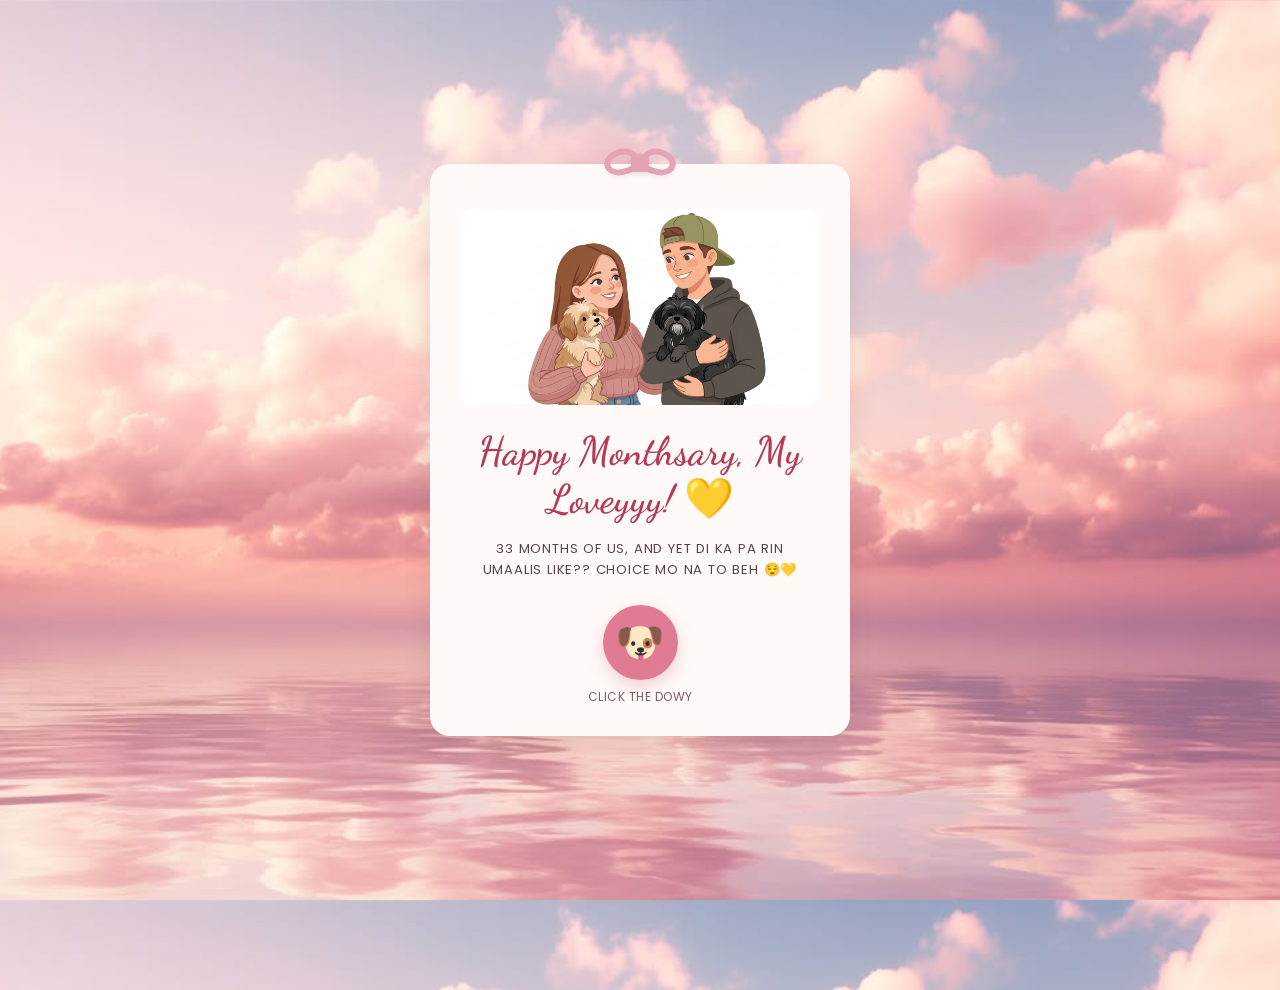
<file: index.html>
<!DOCTYPE html>
<html lang="en">
<head>
    <meta charset="UTF-8">
    <meta name="viewport" content="width=device-width, initial-scale=1.0">
    <title>Happy Monthsary, My Loveyyy! </title>
<!-- Google Fonts -->
<link href="https://fonts.googleapis.com/css2?family=Dancing+Script:wght@400;600&family=Poppins:wght@300;400;500&display=swap" rel="stylesheet">
<link rel="stylesheet" href="style.css">
</head>
<body>

    <!-- Heavily packed dense floating heart layout -->
    <div class="heart-bg">
        <div class="roaming-heart" style="left: 3%; animation-duration: 6s; animation-delay: 0s;">💛</div>
        <div class="roaming-heart" style="left: 8%; animation-duration: 9s; animation-delay: 3s;">❤️</div>
        <div class="roaming-heart" style="left: 14%; animation-duration: 7s; animation-delay: 1s;">💛</div>
        <div class="roaming-heart" style="left: 20%; animation-duration: 11s; animation-delay: 4.5s;">❤️</div>
        <div class="roaming-heart" style="left: 25%; animation-duration: 8s; animation-delay: 2s;">💛</div>
        <div class="roaming-heart" style="left: 31%; animation-duration: 10s; animation-delay: 0.5s;">❤️</div>
        <div class="roaming-heart" style="left: 37%; animation-duration: 6.5s; animation-delay: 5s;">💛</div>
        <div class="roaming-heart" style="left: 42%; animation-duration: 12s; animation-delay: 1.5s;">❤️</div>
        <div class="roaming-heart" style="left: 48%; animation-duration: 9s; animation-delay: 3.5s;">💛</div>
        <div class="roaming-heart" style="left: 54%; animation-duration: 7.5s; animation-delay: 0.2s;">❤️</div>
        <div class="roaming-heart" style="left: 60%; animation-duration: 11s; animation-delay: 6s;">💛</div>
        <div class="roaming-heart" style="left: 65%; animation-duration: 8.5s; animation-delay: 2.2s;">❤️</div>
        <div class="roaming-heart" style="left: 71%; animation-duration: 10s; animation-delay: 4s;">💛</div>
        <div class="roaming-heart" style="left: 76%; animation-duration: 7s; animation-delay: 1.2s;">❤️</div>
        <div class="roaming-heart" style="left: 82%; animation-duration: 12s; animation-delay: 5.5s;">💛</div>
        <div class="roaming-heart" style="left: 87%; animation-duration: 9.5s; animation-delay: 0s;">❤️</div>
        <div class="roaming-heart" style="left: 92%; animation-duration: 8s; animation-delay: 3.8s;">💛</div>
        <div class="roaming-heart" style="left: 96%; animation-duration: 10.5s; animation-delay: 2.5s;">❤️</div>
    </div>

    <!-- Container centered on screen -->
    <div class="container">
        <!-- Aesthetic ribbon bow element -->
        <div class="ribbon-bow">
            <div class="loop-left"></div>
            <div class="loop-right"></div>
            <div class="knot"></div>
        </div>

        <div class="avatar-container">
            <img src="couple-art.png" alt="Love" class="avatar">
        </div>

        <!-- Handwritten Dancing Script Heading -->
        <h1 class="cursive-heading">Happy Monthsary, My Loveyyy! 💛</h1>
        
        <!-- Clean, unbolded text formatted in Poppins sans-serif -->
        <p class="message">
            33 months of us, and yet di ka pa rin umaalis like?? choice mo na to beh 😌💛
        </p>

        <!-- Big Dog button on top, text label below it -->
        <div class="dog-button-wrapper">
            <a href="page2.html" class="circular-dog-btn">🐶</a>
            <span class="btn-label">Click the dowy</span>
        </div>
    </div>

</body>
</html>
</file>
<file: style.css>
* {
    margin: 0;
    padding: 0;
    box-sizing: border-box;
}

body {
    height: 100vh;
    width: 100%;
    /* Points straight to your uploaded file named sky-bg.jpg */
    background-image: url('sky-bg.jpg');
    background-size: cover;
    background-position: center;
    display: flex;
    justify-content: center;
    align-items: center;
    padding: 20px;
    overflow: hidden;
    position: relative;
}

/* Container Setup */
.container {
    background: #fffaf7;
    border-radius: 20px;
    box-shadow: 0 10px 30px rgba(0,0,0,0.08);
    padding: 45px 30px 30px 30px; /* Added extra top padding to give the bow breathing room */
    max-width: 420px;
    width: 100%;
    text-align: center;
    z-index: 5;
    position: relative; /* Necessary to position the ribbon on top edge */
    animation: scaleUpCard 1s ease-out forwards;
}

/* --- Aesthetic Ribbon Bow Setup --- */
.ribbon-bow {
    position: absolute;
    top: -15px; /* Positions it halfway off the top edge */
    left: 50%;
    transform: translateX(-50%);
    width: 80px;
    height: 30px;
    z-index: 10;
}

.knot {
    position: absolute;
    top: 5px;
    left: 31px;
    width: 18px;
    height: 18px;
    background-color: #e5a4b6; /* Soft pastel pink ribbon color */
    border-radius: 4px;
    box-shadow: 0 2px 5px rgba(0, 0, 0, 0.1);
}

.loop-left, .loop-right {
    position: absolute;
    top: 0;
    width: 35px;
    height: 26px;
    border: 6px solid #e5a4b6;
    border-radius: 50% 50% 40% 50%;
    box-shadow: 0 3px 5px rgba(0, 0, 0, 0.05);
}

.loop-left {
    left: 4px;
    transform: rotate(-15deg);
}

.loop-right {
    right: 4px;
    border-radius: 50% 50% 50% 40%;
    transform: rotate(15deg);
}

.avatar-container {
    margin-bottom: 18px;
    width: 100%; 
}

.avatar {
    width: 100%;
    max-width: 380px; 
    height: auto;
    border-radius: 12px;
    object-fit: contain;
}

/* Handwritten Cursive Font */
.cursive-heading {
    font-family: 'Dancing Script', cursive;
    color: #b33b58; /* Matte crimson rose tone */
    font-size: 2.5rem; /* Balanced size so it's not too big on the screen */
    line-height: 1.2;
    margin-bottom: 15px;
    font-weight: 600;
}

/* Clean, unbolded small message formatted in Poppins */
.message {
    font-family: 'Poppins', sans-serif;
    color: #594549; 
    font-size: 0.82rem; /* Small and delicate */
    line-height: 1.6;
    margin-bottom: 25px;
    font-weight: 400; /* Smooth, normal thickness (not bold) */
    text-transform: uppercase; 
    letter-spacing: 0.8px;
    padding: 0 10px;
}

/* Layout stack: alignment system for dog node configuration */
.dog-button-wrapper {
    display: flex;
    flex-direction: column;
    align-items: center;
    justify-content: center;
    gap: 8px;
    margin-top: 5px;
}

/* The actual big circular 🐶 head link token button */
.circular-dog-btn {
    display: inline-flex;
    align-items: center;
    justify-content: center;
    width: 75px;  
    height: 75px; 
    background: #e07b93;
    border-radius: 50%;
    font-size: 2.5rem; 
    text-decoration: none;
    box-shadow: 0 6px 15px rgba(224, 123, 147, 0.35);
    transition: all 0.3s cubic-bezier(0.175, 0.885, 0.32, 1.275);
    cursor: pointer;
}

/* Playful head-tilt bounce on mouse over */
.circular-dog-btn:hover {
    background: #d15771;
    transform: translateY(-4px) scale(1.08) rotate(-15deg);
    box-shadow: 0 10px 20px rgba(224, 123, 147, 0.45);
}

.circular-dog-btn:active {
    transform: translateY(-1px) scale(0.95);
}

/* Small labels sitting beneath the button module */
.btn-label {
    font-family: 'Poppins', sans-serif;
    color: #7a6267;
    font-size: 0.75rem;
    font-weight: 400;
    text-transform: uppercase;
    letter-spacing: 0.5px;
}

/* --- Streaming Floating Hearts Area --- */
.heart-bg {
    position: absolute;
    width: 100%;
    height: 100%;
    top: 0;
    left: 0;
    z-index: 1;
    pointer-events: none;
}

.roaming-heart {
    position: absolute;
    bottom: -10%;
    font-size: 32px; 
    opacity: 0;
    animation: scrollHeartsUp linear infinite;
}

@keyframes scrollHeartsUp {
    0% {
        transform: translateY(0) translateX(0) rotate(0deg);
        opacity: 0;
    }
    10% {
        opacity: 0.95; 
    }
    90% {
        opacity: 0.95;
    }
    100% {
        transform: translateY(-115vh) translateX(90px) rotate(45deg);
        opacity: 0;
    }
}

@keyframes scaleUpCard {
    from {
        opacity: 0;
        transform: scale(0.95) translateY(10px);
    }
    to {
        opacity: 1;
        transform: scale(1) translateY(0);
    }
}
</file>
